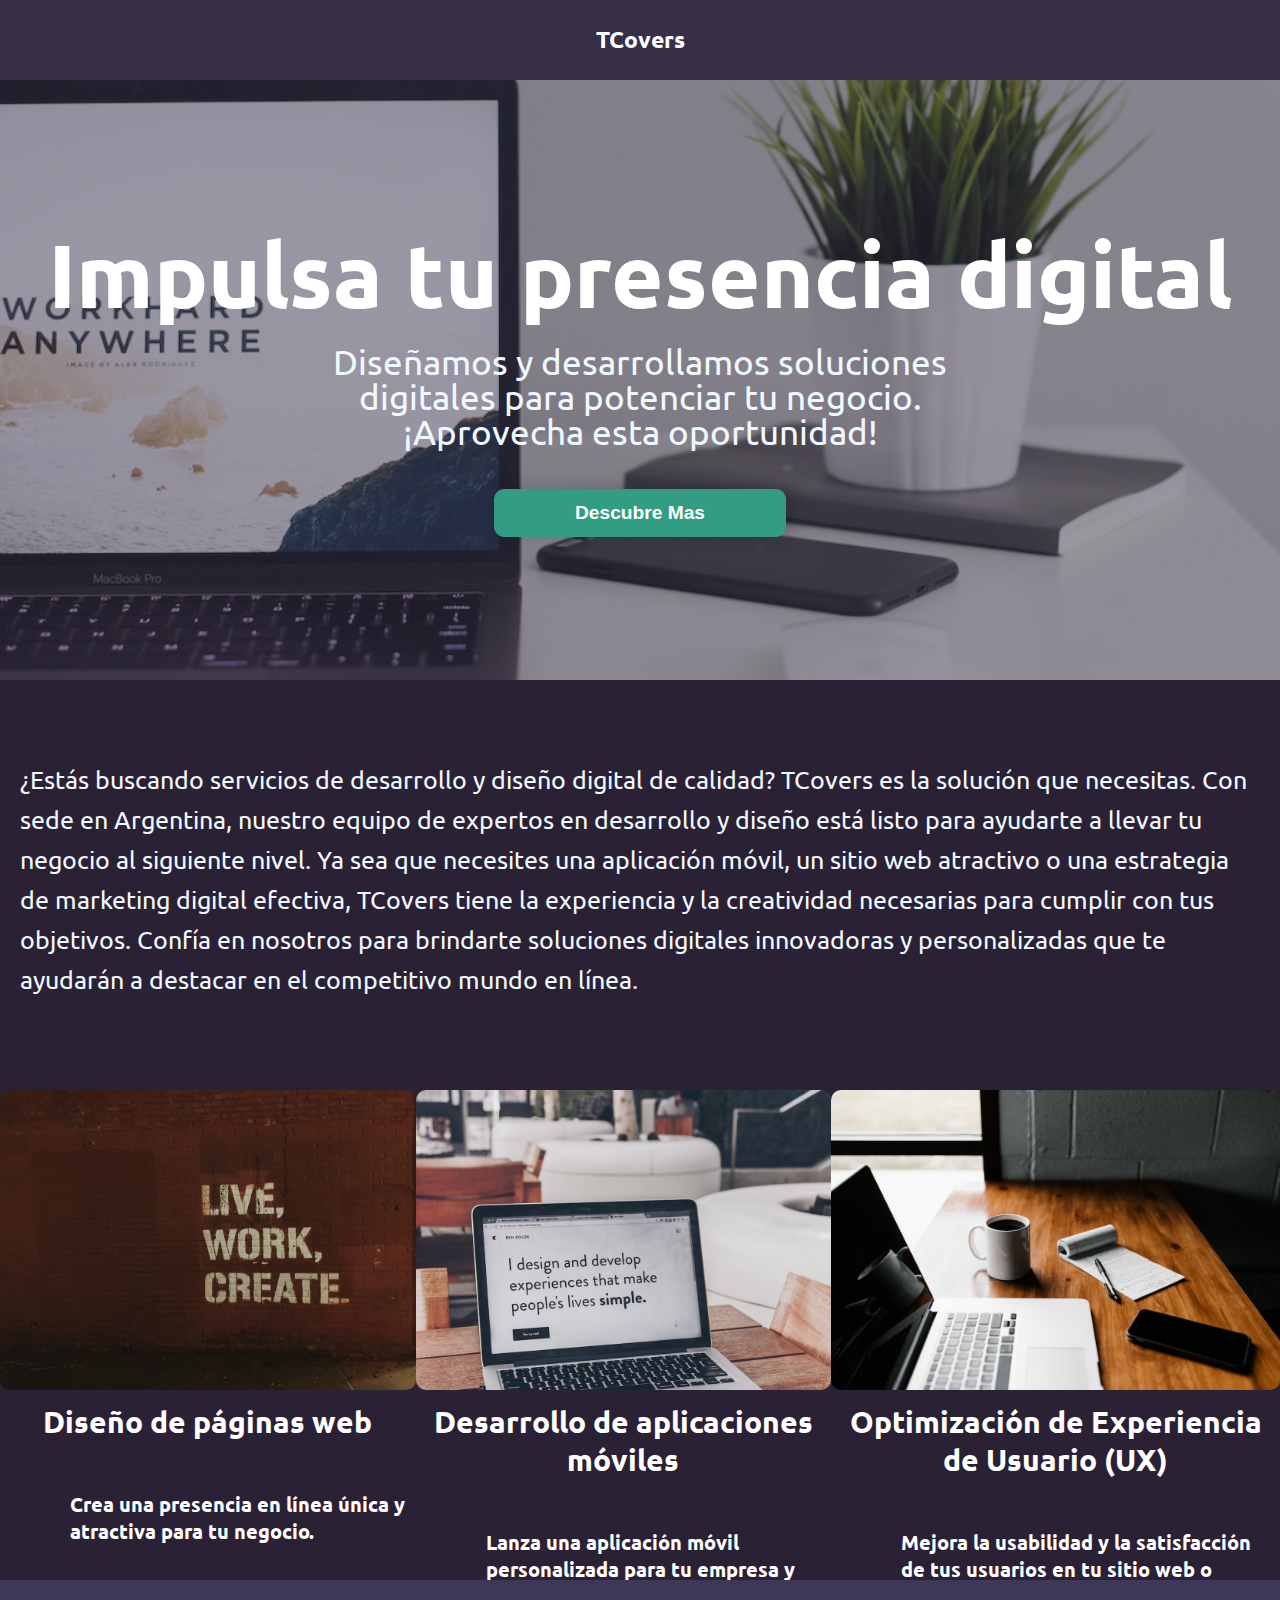
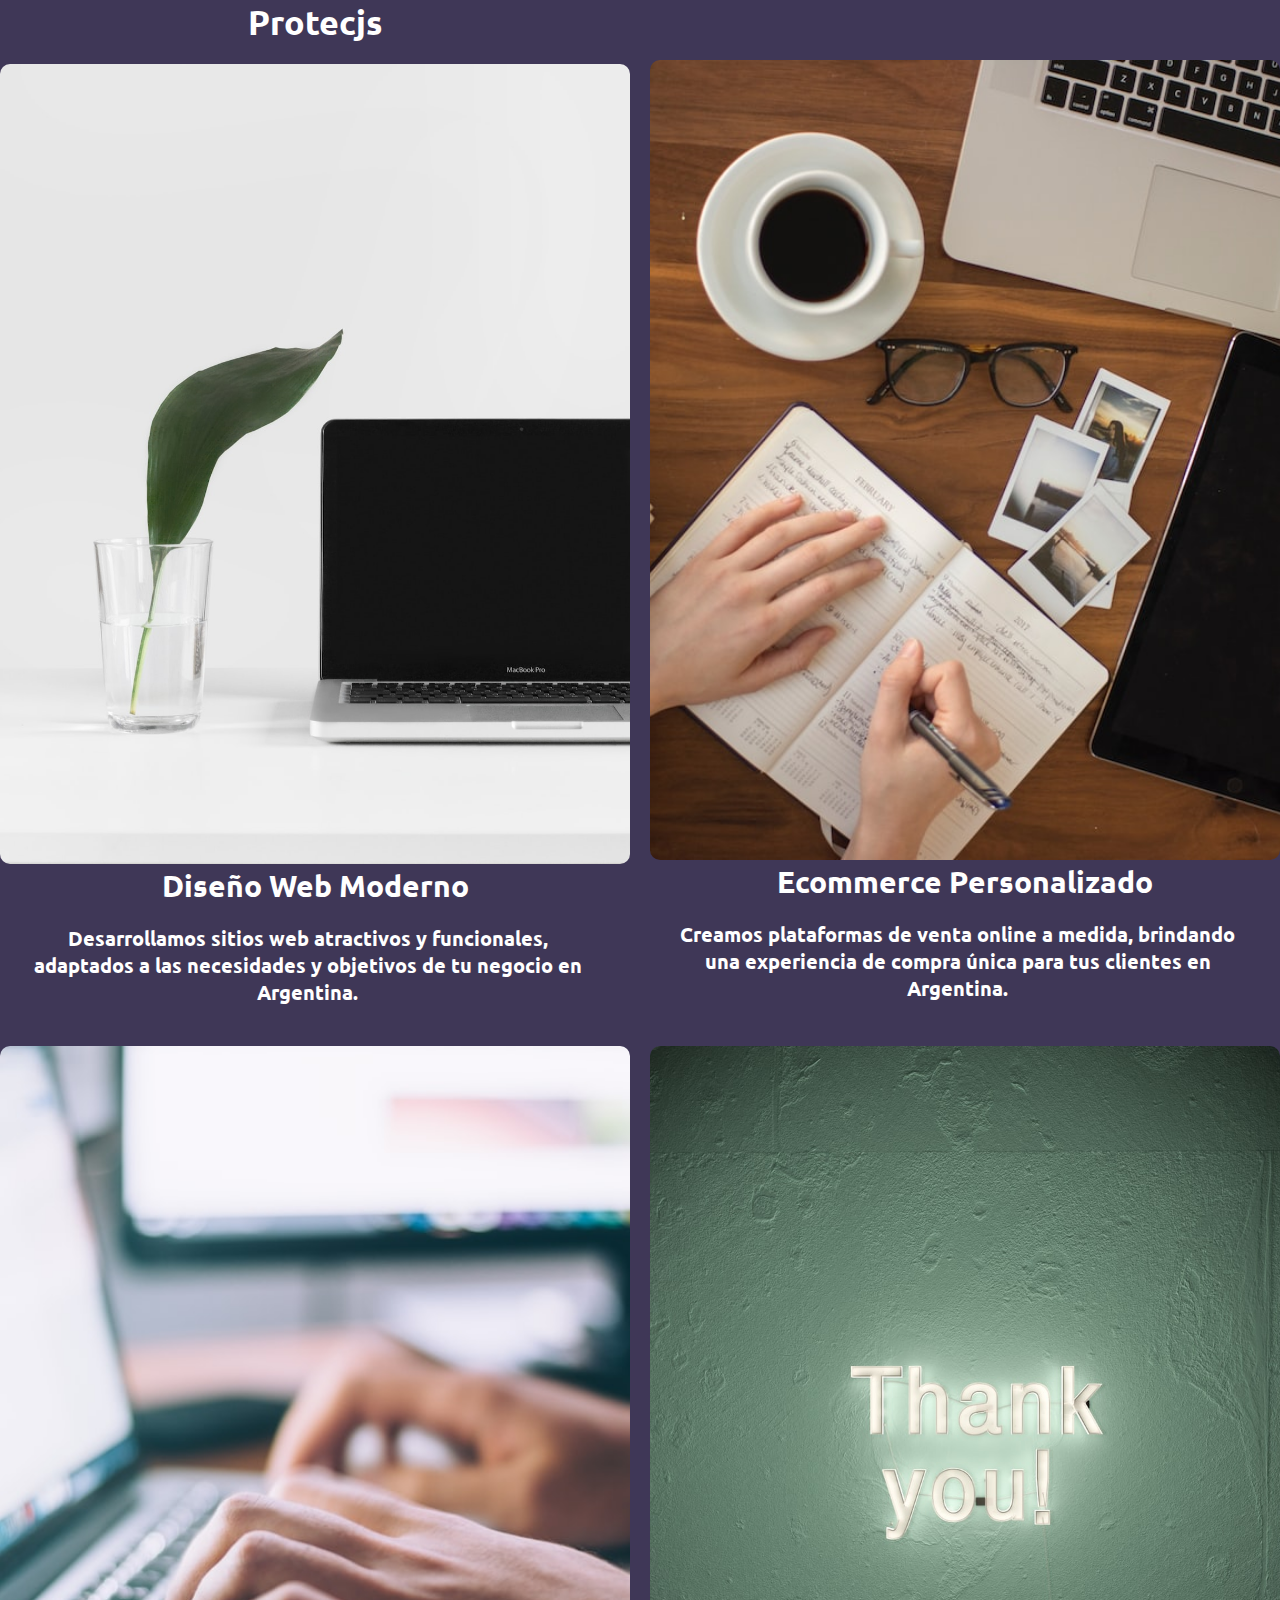
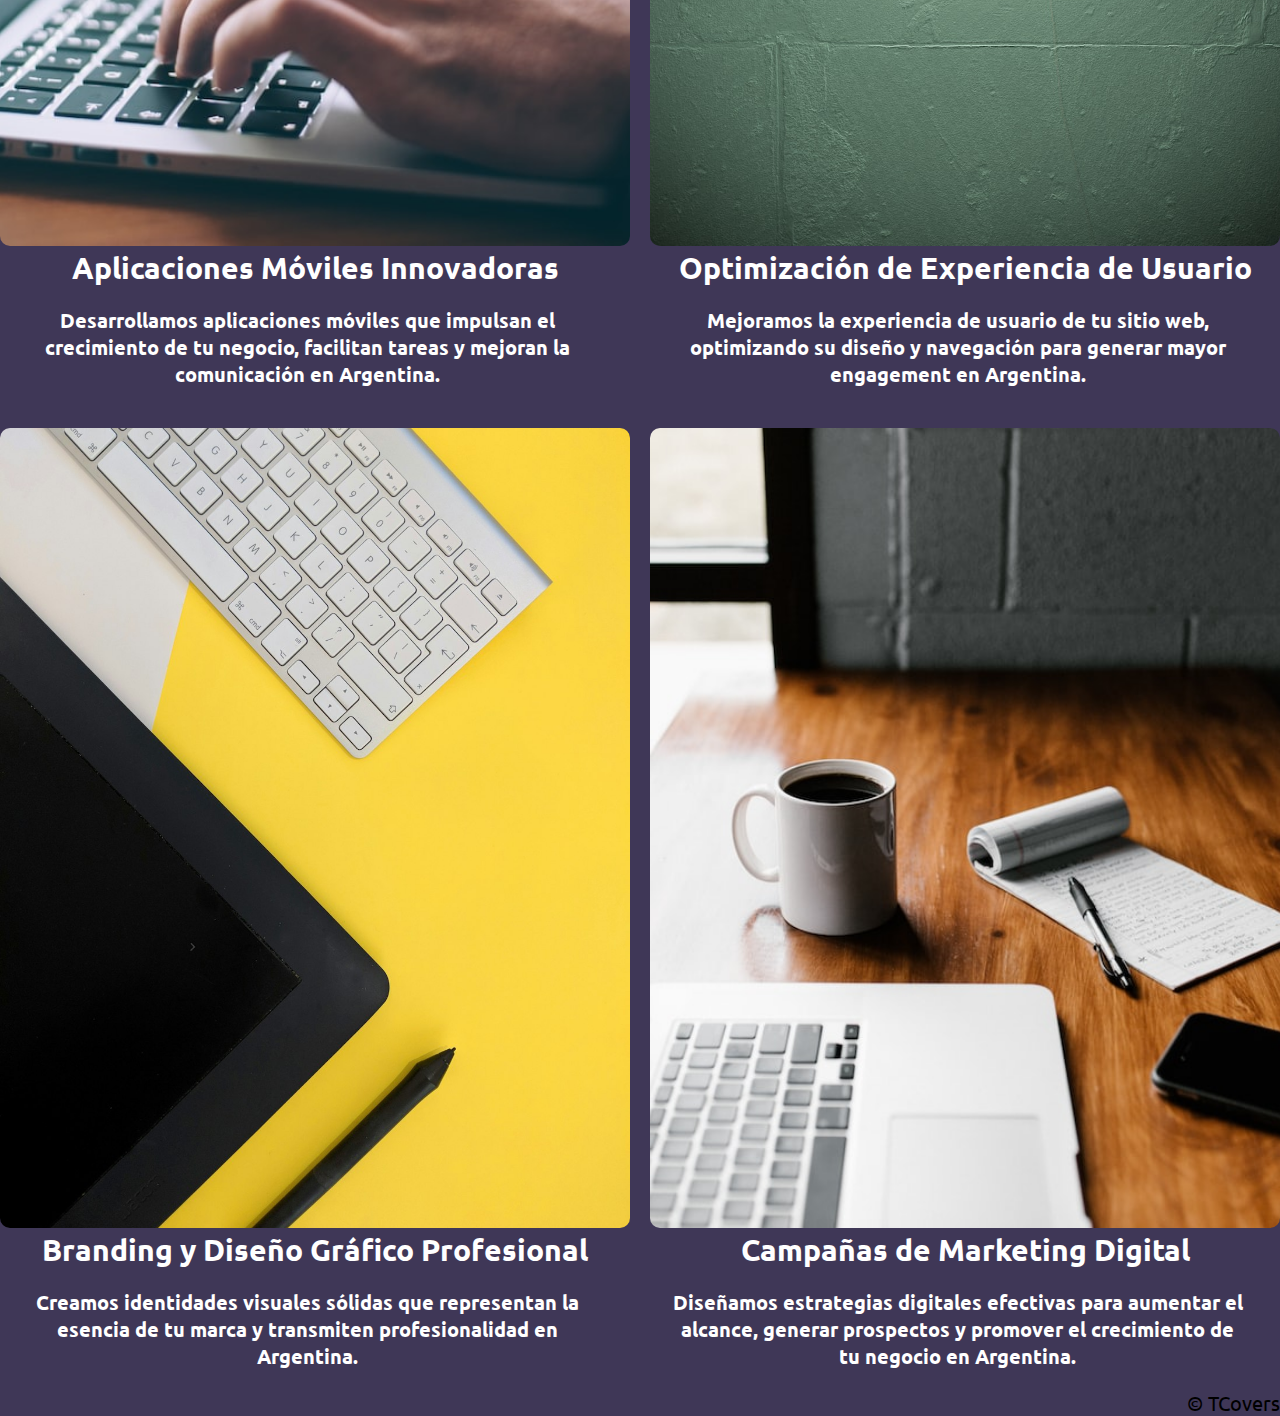
<file: index.html>
<!DOCTYPE html>
<html lang="en">
<head>
    <meta charset="UTF-8">
    <meta name="viewport" content="width=device-width, initial-scale=1.0">
    <link rel='stylesheet' type='text/css' href='css/style.css'>
    <link rel="preconnect" href="https://fonts.googleapis.com">
    <link rel="preconnect" href="https://fonts.gstatic.com" crossorigin>
    <link href="https://fonts.googleapis.com/css2?family=Ubuntu:wght@700&display=swap" rel="stylesheet">
    <title>Responsive</title>
</head>
<body>
    <header>
        <div class="container">
            <p class="logo">TCovers</p>
            </nav>
        </div>
    </header>
    <main>
        <section id="hero">
            <h2>Impulsa tu presencia digital</h2>
            <p>Diseñamos y desarrollamos soluciones <br> digitales para potenciar tu negocio. <br>¡Aprovecha esta oportunidad!</p>
            <form action="#"><button>Descubre Mas</button></form>
        </section>
        <section id="descripcion-hero">
            <p>¿Estás buscando servicios de desarrollo y diseño digital de calidad? TCovers es la solución que necesitas. Con sede en Argentina, nuestro equipo de expertos en desarrollo y diseño está listo para ayudarte a llevar tu negocio al siguiente nivel. Ya sea que necesites una aplicación móvil, un sitio web atractivo o una estrategia de marketing digital efectiva, TCovers tiene la experiencia y la creatividad necesarias para cumplir con tus objetivos. Confía en nosotros para brindarte soluciones digitales innovadoras y personalizadas que te ayudarán a destacar en el competitivo mundo en línea.</p>
        </section>
        <section id="hero2">
            <div class="containerimg">
                <div class="img-container">
                    <img src="images/index/workcreate.jpg" alt="">
                    <h2>Diseño de páginas web</h2>
                    <p>Crea una presencia en línea única y atractiva para tu negocio.</p>
                </div>
                <div class="img-container">
                        <img src="images/index/laptop.jpg" alt="">
                    <h2>Desarrollo de aplicaciones móviles</h2>
                    <p>Lanza una aplicación móvil personalizada para tu empresa y llega a más usuarios.</p>
                </div>
                <div class="img-container">
                    <img src="images/index/cafe.jpg" alt="">
                    <h2>Optimización de Experiencia de Usuario (UX)</h2>
                    <p>Mejora la usabilidad y la satisfacción de tus usuarios en tu sitio web o aplicación.</p>
                </div>
            </div>
            <section id="projects">
                <div class="cartas">
                    <h1>Protecjs</h1>
                    <img src="images/index/plantalaptop.jpg" alt="">
                    <h2>Diseño Web Moderno</h2>
                    <p>Desarrollamos sitios web atractivos y funcionales, adaptados a las necesidades y objetivos de tu negocio en Argentina.</p>
                </div>
                <div class="cartas">
                    <img src="images/index/tarea.jpg" alt="">
                    <h2>Ecommerce Personalizado</h2>
                    <p>Creamos plataformas de venta online a medida, brindando una experiencia de compra única para tus clientes en Argentina.</p>
                </div>
                <div class="cartas">
                    <img src="images/index/compulaptop.jpg" alt="">
                    <h2>Aplicaciones Móviles Innovadoras</h2>
                    <p>Desarrollamos aplicaciones móviles que impulsan el crecimiento de tu negocio, facilitan tareas y mejoran la comunicación en Argentina.</p>
                </div>
                <div class="cartas">
                    <img src="images/index/thanks-you.jpg" alt="">
                    <h2>Optimización de Experiencia de Usuario</h2>
                    <p>Mejoramos la experiencia de usuario de tu sitio web, optimizando su diseño y navegación para generar mayor engagement en Argentina.</p>
                </div>
                <div class="cartas">
                    <img src="images/index/nose.jpg" alt="">
                    <h2>Branding y Diseño Gráfico Profesional</h2>
                    <p>Creamos identidades visuales sólidas que representan la esencia de tu marca y transmiten profesionalidad en Argentina.</p>
                </div>
                <div class="cartas">
                    <img src="images/index/cafe.jpg" alt="">
                    <h2>Campañas de Marketing Digital</h2>
                    <p>Diseñamos estrategias digitales efectivas para aumentar el alcance, generar prospectos y promover el crecimiento de tu negocio en Argentina.</p>
                </div>
            </section>
        </section>
        </section>
        <footer>
                <p>&copy; TCovers</p>
        </footer>
    </main>
</body>
</html>
</file>
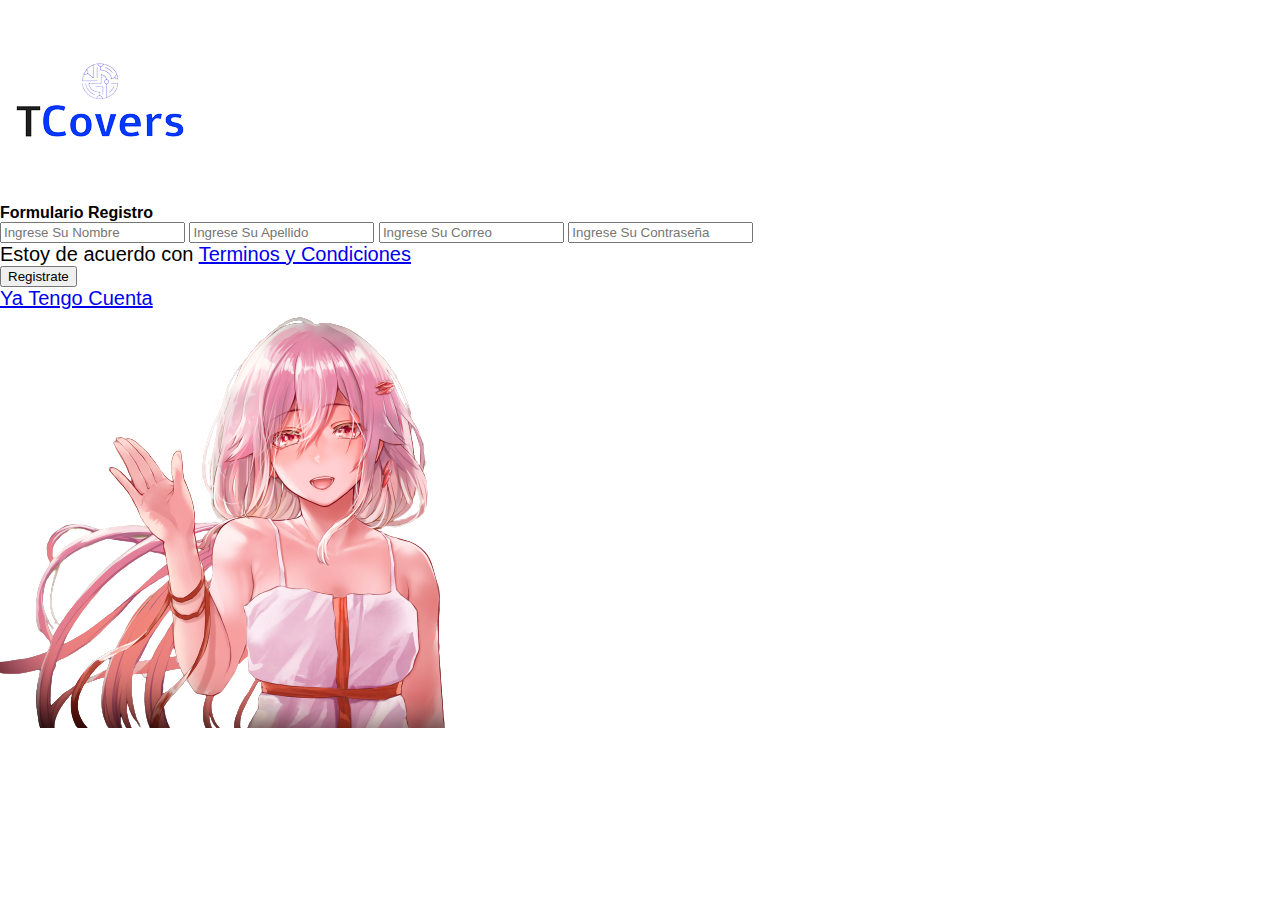
<file: pages/registrate.html>
<!DOCTYPE html>
<html lang="es">
<head> <!--head informacion de navegacion y links and css-->
    <meta charset="UTF-8">
    <meta name="viewport" content="width=device-width, initial-scale=1.0">
    <link rel="stylesheet" href="../css/style.css">
    <link href="https://fonts.googleapis.com/css2?family=Montserrat:wght@700&display=swap" rel="stylesheet">
    <title>Tcovers</title>
</head>
<body class="body-registrate"> <!-- Body es todo la pagina-->
    <main class="registro-main"> <!--main signifca todo el contenido-->
        <div class="logo-registro">
            <a href="../index.html">
                <img src="../icons/index/logoremove.png" alt="logo" />
            </a>
        </div>
        <section class="from-register">
            <h4>Formulario Registro</h4>
            <input class="controls" type="text" name="nombres" id="nombres" placeholder="Ingrese Su Nombre">
            <input class="controls" type="text" name="apellidos" id="apellidos" placeholder="Ingrese Su Apellido">
            <input class="controls" type="email" name="correo" id="correo" placeholder="Ingrese Su Correo">
            <input class="controls" type="password" name="Contraseña" id="contraseña" placeholder="Ingrese Su Contraseña">
            <p>Estoy de acuerdo con <a href="#">Terminos y Condiciones</a></p>
            <input class="boton" type="button" type="submit" value="Registrate"> 
            <p><a href="#">Ya Tengo Cuenta</a></p>
        </section>
        <div class="image-registro">
            <img src="../images/egoist.png" alt="egoist">
        </div>
    </main>
</body>
</html>
</file>
<file: css/style.css>
*{
    margin: 0;
    box-sizing: border-box;
}
html{
    font-family: 'Ubuntu', sans-serif;
    
}
h1{
    font-size: 3.5em;
}
p{
    font-size: 1.25em;
}

button{
    font-size: 1.2em;
    font-weight: bold;
    padding: 12px 80px;
    border-radius: 10px;
    border: 1px solid #339D83;
    -webkit-box-shadow: 7px -2px 18px 1px rgba(0,0,0,0.18);
-moz-box-shadow: 7px -2px 18px 1px rgba(0,0,0,0.18);
box-shadow: 7px -2px 18px 1px rgba(0,0,0,0.18);
color: white;
background-color: #339D83;
margin-top: 10px;
}
button:hover{
    background-color: #246e5c;
}

.container{
    max-width: 1400px;
    margin: auto;
}
header{
    background-color: #372F47;
}
.logo{
    margin: 0;
    padding: 25px 30px;
    font-weight: bold;
    color: white;
    font-size: 1.45em;
}

.logo:hover{
    color: #339D83;
    transform: scale(1.2);
}

header .container{
    display: flex;
    flex-direction: column;
    align-items: center;
}

#hero{
    display: flex;
    align-items: center;
    justify-content: center;
    text-align: center;
    flex-direction: column;
    background-image:linear-gradient(0deg, rgba(55,47,71,0.5),rgba(55,47,71,0.5)),url(../HERO.jpg);
    height: 40vh;
    background-repeat: no-repeat;
    background-size: cover;
    background-position-x: 40%;
    background-color: #372F47;
    color: aliceblue; 
}

#hero h2{
    color: rgb(255, 255, 255);
    font-size: 30px;
    line-height: 42px;
}

#hero p {
    padding-top: 20px;
    font-size: 17px;
    line-height: 25px;
    margin-bottom: 30px;
}

#descripcion-hero p{
    font-size: 18px;
    line-height: 26px;
    padding: 80px 20px;
    background-color: #2B2134;
    color: aliceblue;
}

#hero2{
    background-color: #2B2134;
    color: white;
    text-align: center;
}

#hero2 .container{
    padding: 50px 12px;
}

#hero2 .img-container{
    padding: 10px 0px;
}

#hero2 .containerimg{
    display: flex;
    flex-direction: column;

}

.img-container img{
    max-width: 100%;
width: 410px;
height: 280px;
border-radius: 10px;
background-position: center center;
object-fit: cover;
}

.img-container h2{
    margin: 20px;
    margin-right: 15px;
    padding: 10px 0px 20px 0px;
}
.img-container p{
    font-weight: bold;
    font-size: 13px;
    margin-right: 15px;
    padding: 10px 0px 30px 10px;
}

#projects{
    display: flex;
    flex-direction: column;
    background-color: #3F3757;
}

.cartas h1{
    padding: 20px;
    font-size: 34px;
}

.cartas img{
    max-width: 100%;
    width: 420px;
    height: 400px;
    border-radius: 10px;
    background-position: center center;
    object-fit: cover;
    }

    .cartas h2{
        font-size: 25px;
        text-align: center;
        margin: 20px;
        padding: 10px 0px 20px 0px;
    }
    .cartas p{
        text-align: center;
        font-weight: bold;
        font-size: 15px;
        margin-right: 15px;
        padding: 10px 0px 30px 10px;
    }


    #sobre-nosotros{
        background-color: #3F3757;
    }
    .img-sobrenosotros{
        display: flex;
        flex-direction: column;
        align-items: center;
    }
    .img-sobrenosotros img{
        width: 400px;
        height: auto;
        border-radius: 10px;
        background-position: center center;
        object-fit: cover;
        }

        .img-sobrenosotros h2{
            color: white;
            text-align: center;
            margin: 20px;
            margin-right: 15px;
            padding: 10px 0px 20px 0px;
        }
        .img-sobrenosotros p{
            text-align: center;
            font-weight: bold;
            font-size: 16px;
            color: aliceblue;
            margin-right: 15px;
            padding: 10px 0px 30px 10px;
        }

        footer p{
            width: 100%;
            height: auto;
        background-color: #3F3757;
        }

        @media (min-width: 720px) {
            #hero {
                object-fit: cover;
                width: 100%;
                height: 600px;
                background-position: center ; /* Ajusta la posición horizontal y vertical de la imagen */
                object-fit: cover;
                background-image: linear-gradient(0deg, rgba(55, 47, 71, 0.5), rgba(55, 47, 71, 0.5)), url(../HERO.jpg);
            }
            #hero h2{
                width: 100%;
                height: auto;
                color: rgb(255, 255, 255);
                font-size: 90px;
                line-height: 100px;
                white-space: pre-line;
            }
            
            #hero p {
                width: 100%;
                height: auto;
                padding-top: 20px;
                font-size: 35px;
                line-height: 35px;
                margin-bottom: 30px;
            }
            #descripcion-hero p{
                width: 100%;
                height: 400px;
                display: block;
                text-align: center;
                font-size: 25px;
                line-height: 40px;
                background-color: #2B2134;
                color: aliceblue;
                text-align: initial;
            }
            #descripcion-hero{
                width: 100%;
                height: auto;
            }
            #hero2 .containerimg {
                display: flex;
                flex-direction: row;
                justify-content: center;
                width: 100%;
                height: 500px;
                text-align: center;
                padding: 0;
                margin: 0;
            }
            
            #hero2 .containerimg h2{
                padding: 0;
                margin: 10px;
                font-size: 30px;
                text-align: center;
                font-family: 'Ubuntu', sans-serif;
                
            }
            #hero2 .containerimg p{
                width: 100%;
                max-width: 600px;
                text-align: initial;
                padding-top: 40px;
                padding-left: 70px;
                display: flex;
                justify-content: center;
                font-size: 20px;
                font-family: 'Ubuntu', sans-serif;
            }

            .img-container img{
                width: 480px;
                height: 300px;
                border-radius: 10px;
                background-position: center center;
                object-fit: cover;
                }
                #projects {
                    display: grid;
                    position: relative;
                    grid-template-columns: repeat(2, 1fr);
                    gap: 20px;
                    width: 100%;
                    height: auto;
                }
                #projects .cartas:nth-child(2) img {
                    margin-top: 80px;
                }
                .cartas {
                    text-align: center;
                    border-radius: 8px;
                    overflow: hidden;
                }
                
                .cartas img {
                    max-width: 100%;
                    padding: 0;
                    margin: 0;
                    align-items: center;
                    width: 700px; 
                    height: 800px;
                    object-fit: cover;
                }
                
                .cartas h2{
                    font-size: 30px;
                    padding: 0;
                    margin: 0;
                }

                .cartas p{
                    font-size: 20px;
                    padding: 20px;
                    text-align: center;
                }

                footer p{
                    text-align: end;
                }
                }
</file>
